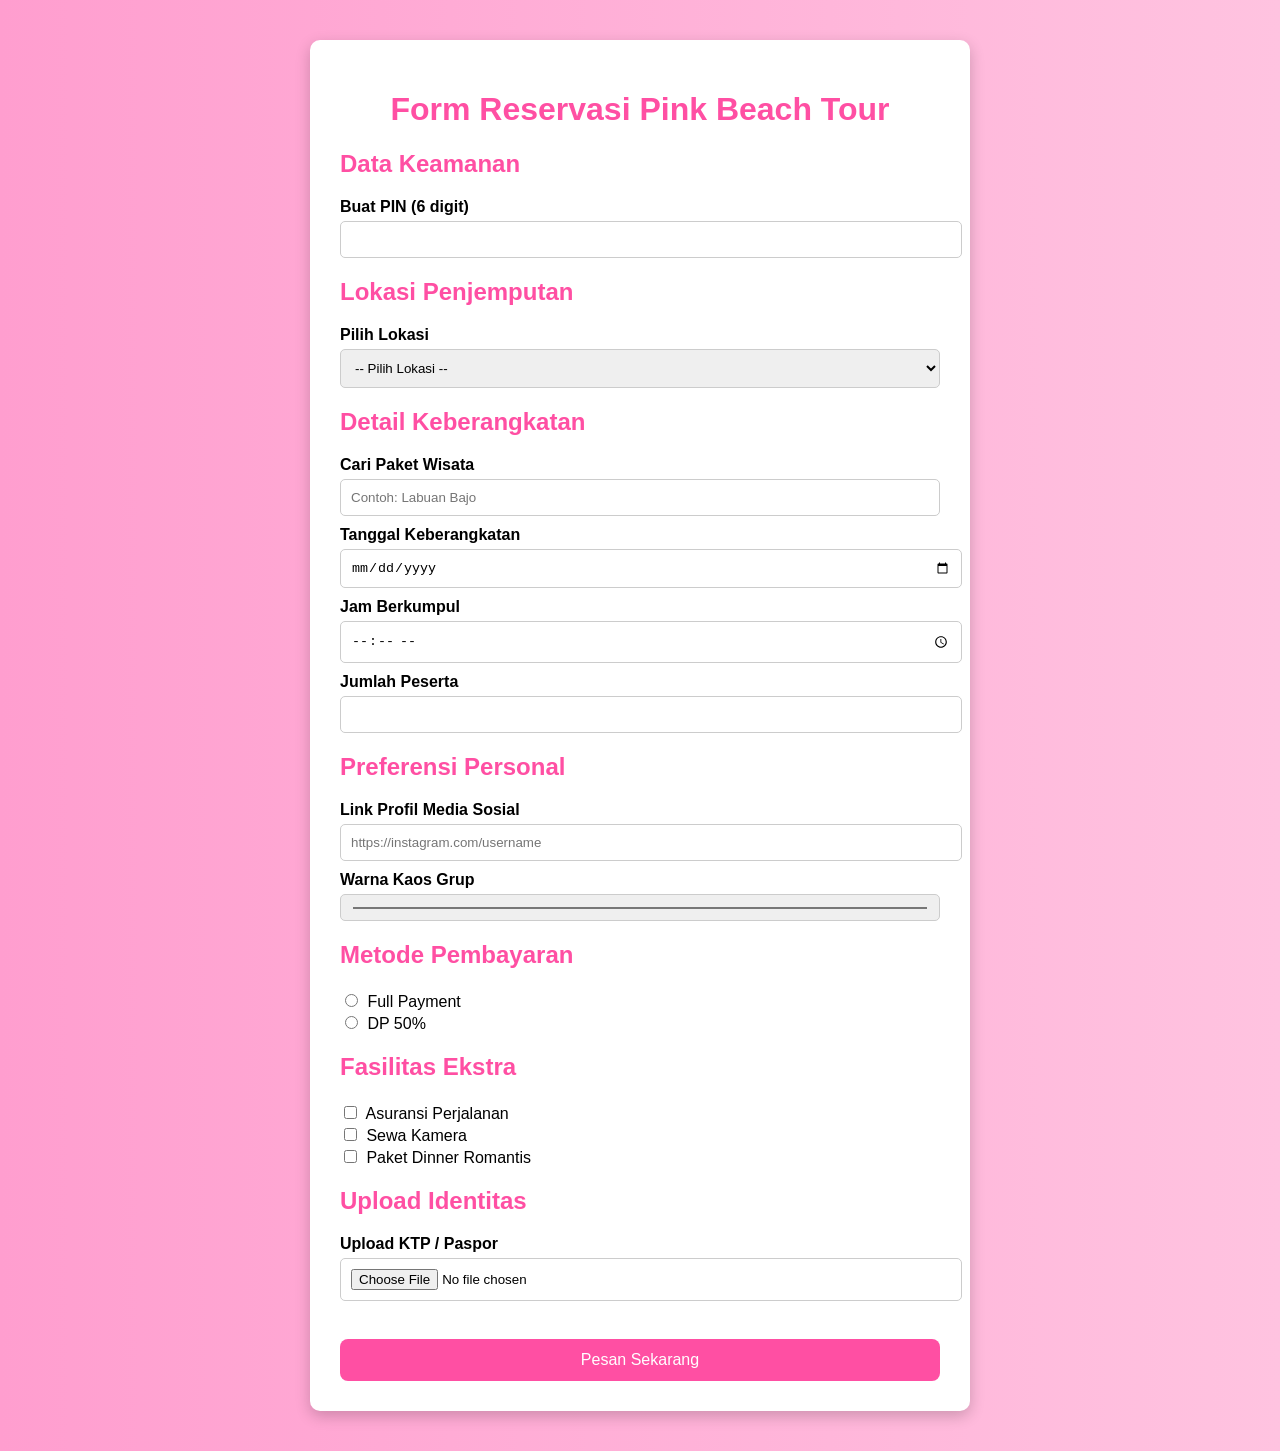
<file: reservasi.html>
<!DOCTYPE html>
<html lang="id">
<head>
<meta charset="UTF-8">
<meta name="viewport" content="width=device-width, initial-scale=1.0">
<title>Reservasi Pink Beach Tour</title>
<link rel="stylesheet" href="style.css">
</head>

<body>

<div class="container">

<h1>Form Reservasi Pink Beach Tour</h1>

<form>

<!-- Hidden ID Partner -->
<input type="hidden" name="id_partner" value="PB12345">

<h2>Data Keamanan</h2>

<label>Buat PIN (6 digit)</label>
<input type="password" name="pin" pattern="[0-9]{6}" maxlength="6" required>

<h2>Lokasi Penjemputan</h2>

<label>Pilih Lokasi</label>
<select name="lokasi">
<option value="">-- Pilih Lokasi --</option>
<option>Bali - Bandara Ngurah Rai</option>
<option>Lombok - Bandara Internasional</option>
<option>Labuan Bajo - Meeting Point Pelabuhan</option>
</select>

<h2>Detail Keberangkatan</h2>

<label>Cari Paket Wisata</label> 
<input type="search" placeholder="Contoh: Labuan Bajo">
<label>Tanggal Keberangkatan</label> 
<input type="date">
<label>Jam Berkumpul</label>
<input type="time">
<label>Jumlah Peserta</label>
<input type="number" min="1" max="20">

<h2>Preferensi Personal</h2>

<label>Link Profil Media Sosial</label>
<input type="url" placeholder="https://instagram.com/username">

<label>Warna Kaos Grup</label>
<input type="color">

<h2>Metode Pembayaran</h2>

<input type="radio" name="pembayaran" value="full"> Full Payment
<br>
<input type="radio" name="pembayaran" value="dp"> DP 50%

<h2>Fasilitas Ekstra</h2>

<input type="checkbox" name="extra" value="asuransi"> Asuransi Perjalanan<br>
<input type="checkbox" name="extra" value="kamera"> Sewa Kamera<br>
<input type="checkbox" name="extra" value="romantis"> Paket Dinner Romantis

<h2>Upload Identitas</h2>

<label>Upload KTP / Paspor</label>
<input type="file">

<br><br>

<button type="submit">Pesan Sekarang</button>

</form>

</div>

</body>
</html>
</file>
<file: style.css>
body{
font-family: Arial, sans-serif;
background: linear-gradient(to right,#ff9ecf,#ffc3e0);
margin:0;
padding:0;
}

.container{
width:80%;
max-width:600px;
margin:40px auto;
background:white;
padding:30px;
border-radius:10px;
box-shadow:0 5px 15px rgba(0,0,0,0.2);
}

h1{
text-align:center;
color:#ff4fa3;
}

h2{
margin-top:20px;
color:#ff4fa3;
}

label{
display:block;
margin-top:10px;
font-weight:bold;
}

input, select{
width:100%;
padding:10px;
margin-top:5px;
border-radius:5px;
border:1px solid #ccc;
}

input[type="radio"],
input[type="checkbox"]{
width:auto;
margin-right:5px;
}

button{
width:100%;
padding:12px;
background:#ff4fa3;
border:none;
color:white;
font-size:16px;
border-radius:8px;
margin-top:20px;
cursor:pointer;
}

button:hover{
background:#e63e8f;
}
</file>
